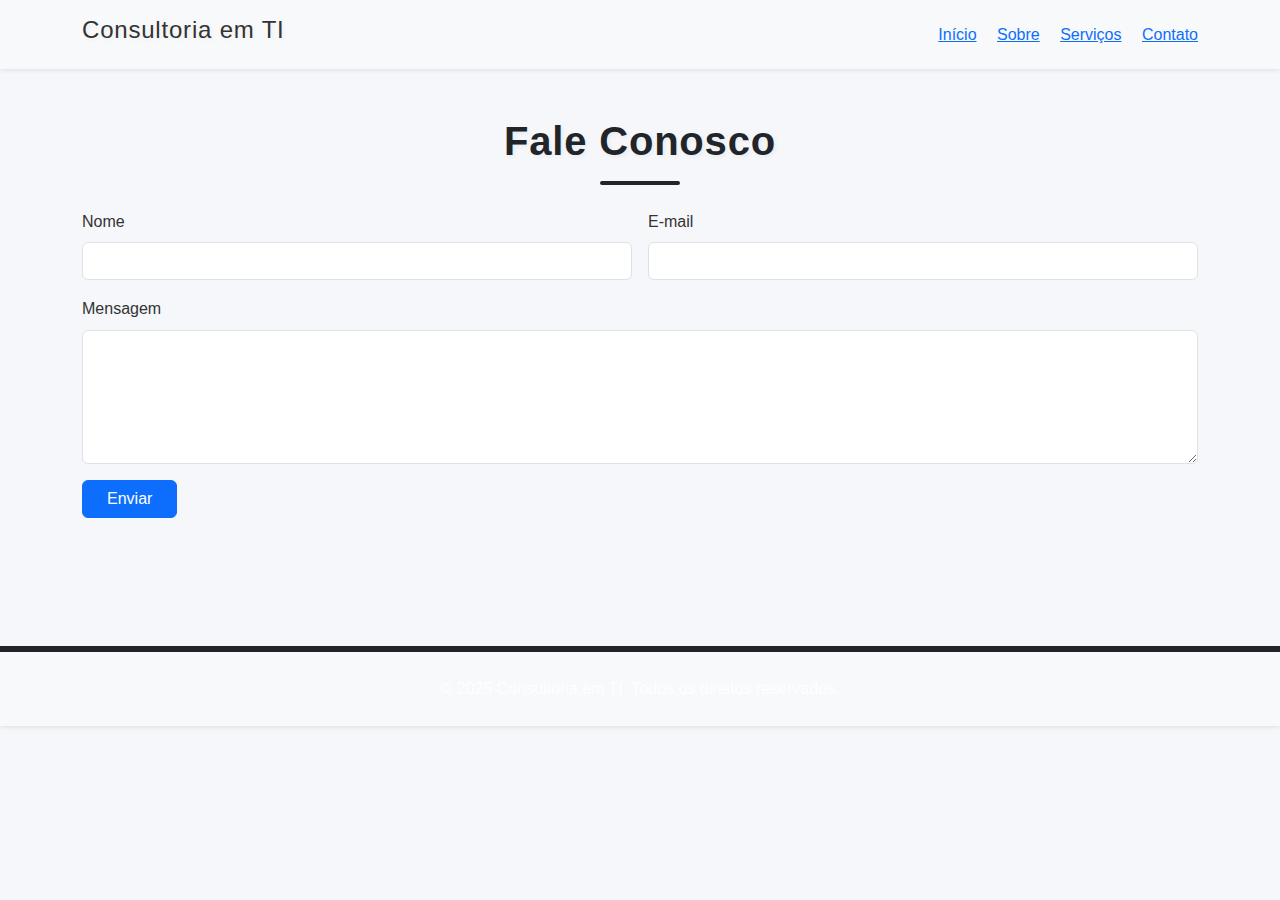
<file: contato.html>
<!DOCTYPE html>
<html lang="pt-br">

<head>
    <meta charset="UTF-8">
    <meta name="viewport" content="width=device-width, initial-scale=1.0">
    <title>Contato - Consultoria em TI</title>
    <link href="https://cdn.jsdelivr.net/npm/bootstrap@5.3.0/dist/css/bootstrap.min.css" rel="stylesheet">
        <link rel="stylesheet" href="css/index.css">
</head>

<body>
    <header class="bg-light py-3 shadow-sm">
        <div class="container d-flex justify-content-between align-items-center">
            <h1 class="h4">Consultoria em TI</h1>
            <nav>
                <a href="index.html" class="me-3">Início</a>
                <a href="sobre.html" class="me-3">Sobre</a>
                <a href="servicos.html" class="me-3">Serviços</a>
                <a href="contato.html" class="text-primary">Contato</a>
            </nav>
        </div>
    </header>

    <main class="container py-5">
        <h2 class="mb-4">Fale Conosco</h2>
        <form action="form_projeto.html" method="get" class="row g-3">
            <div class="col-md-6">
                <label for="nome" class="form-label">Nome</label>
                <input type="text" id="nome" name="nome" class="form-control" required>
            </div>
            <div class="col-md-6">
                <label for="email" class="form-label">E-mail</label>
                <input type="email" id="email" name="email" class="form-control" required>
            </div>
            <div class="col-12">
                <label for="mensagem" class="form-label">Mensagem</label>
                <textarea id="mensagem" name="mensagem" rows="5" class="form-control" required></textarea>
            </div>
            <div class="col-12">
                <button type="submit" class="btn btn-primary px-4">Enviar</button>
            </div>
        </form>
    </main>

    <footer class="bg-light py-4 text-center shadow-sm">
        <div class="container">
            <p class="mb-0">&copy; 2025 Consultoria em TI. Todos os direitos reservados.</p>
        </div>
    </footer>
</body>

</html>
</file>
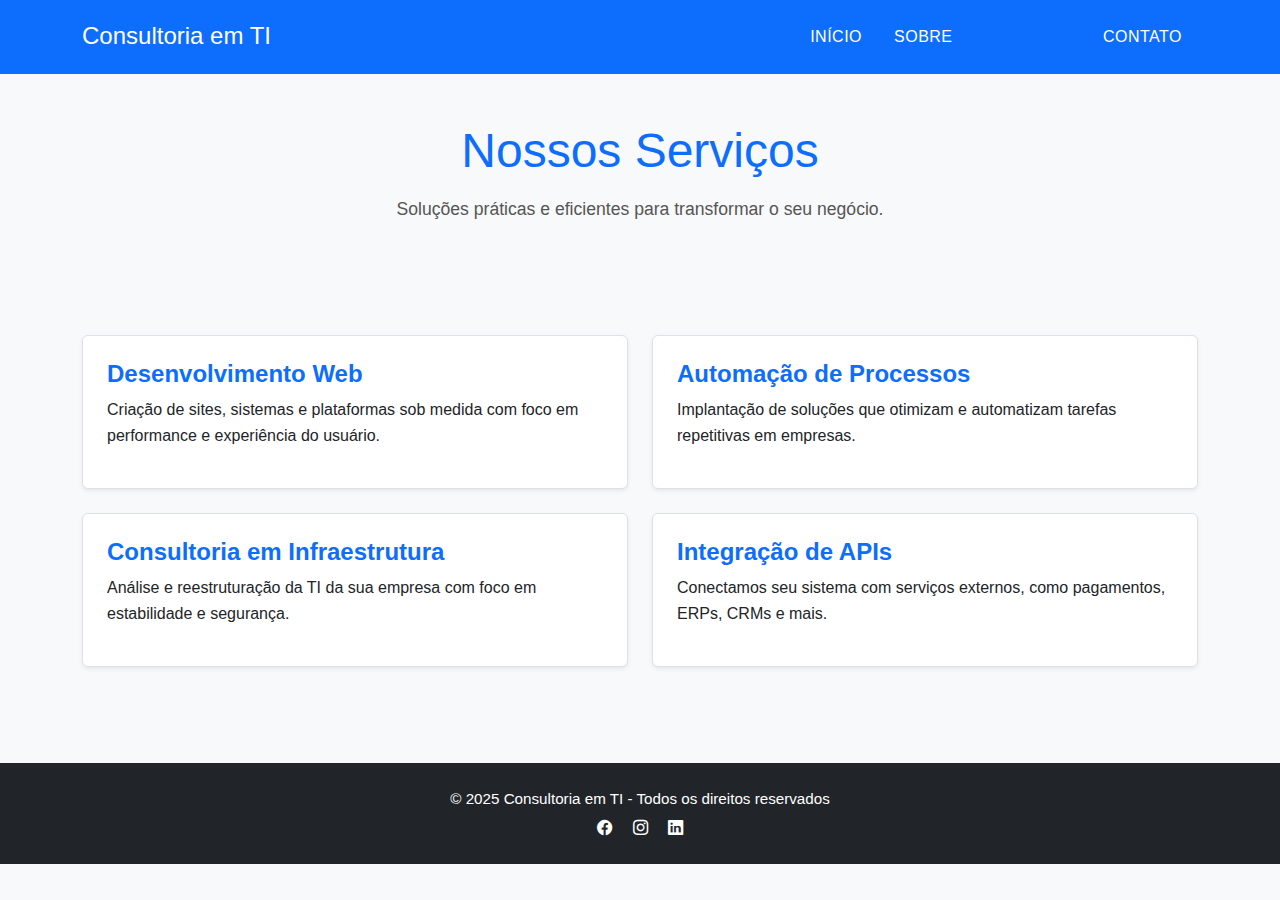
<file: servicos.html>
<!DOCTYPE html>
<html lang="pt-BR">

<head>
    <meta charset="UTF-8">
    <meta name="viewport" content="width=device-width, initial-scale=1.0">
    <title>Serviços | Consultoria em TI</title>
    <link href="https://cdn.jsdelivr.net/npm/bootstrap@5.3.2/dist/css/bootstrap.min.css" rel="stylesheet">
    <link href="https://cdn.jsdelivr.net/npm/bootstrap-icons/font/bootstrap-icons.css" rel="stylesheet">
    <link rel="stylesheet" href="css/servicos.css">
</head>

<body>
    <header class="bg-primary text-white shadow-sm">
        <div class="container py-3 d-flex justify-content-between align-items-center">
            <h1 class="h4 m-0">Consultoria em TI</h1>
            <nav>
                <ul class="nav">
                    <li class="nav-item"><a class="nav-link text-white" href="index.html">Início</a></li>
                    <li class="nav-item"><a class="nav-link text-white" href="sobre.html">Sobre</a></li>
                    <li class="nav-item"><a class="nav-link text-white fw-bold" href="servicos.html">Serviços</a></li>
                    <li class="nav-item"><a class="nav-link text-white" href="contato.html">Contato</a></li>
                </ul>
            </nav>
        </div>
    </header>

    <section class="bg-light py-5 text-center">
        <div class="container">
            <h2 class="display-5 mb-3">Nossos Serviços</h2>
            <p class="lead">Soluções práticas e eficientes para transformar o seu negócio.</p>
        </div>
    </section>

    <section class="container py-5">
        <div class="row g-4">
            <div class="col-md-6">
                <div class="p-4 bg-white border rounded shadow-sm h-100">
                    <h4 class="mb-2">Desenvolvimento Web</h4>
                    <p>Criação de sites, sistemas e plataformas sob medida com foco em performance e experiência do
                        usuário.</p>
                </div>
            </div>
            <div class="col-md-6">
                <div class="p-4 bg-white border rounded shadow-sm h-100">
                    <h4 class="mb-2">Automação de Processos</h4>
                    <p>Implantação de soluções que otimizam e automatizam tarefas repetitivas em empresas.</p>
                </div>
            </div>
            <div class="col-md-6">
                <div class="p-4 bg-white border rounded shadow-sm h-100">
                    <h4 class="mb-2">Consultoria em Infraestrutura</h4>
                    <p>Análise e reestruturação da TI da sua empresa com foco em estabilidade e segurança.</p>
                </div>
            </div>
            <div class="col-md-6">
                <div class="p-4 bg-white border rounded shadow-sm h-100">
                    <h4 class="mb-2">Integração de APIs</h4>
                    <p>Conectamos seu sistema com serviços externos, como pagamentos, ERPs, CRMs e mais.</p>
                </div>
            </div>
        </div>
    </section>

    <footer class="bg-dark text-white py-4">
        <div class="container text-center">
            <p class="mb-1">&copy; 2025 Consultoria em TI - Todos os direitos reservados</p>
            <div>
                <a href="#" class="text-white me-3"><i class="bi bi-facebook"></i></a>
                <a href="#" class="text-white me-3"><i class="bi bi-instagram"></i></a>
                <a href="#" class="text-white"><i class="bi bi-linkedin"></i></a>
            </div>
        </div>
    </footer>

    <script src="https://cdn.jsdelivr.net/npm/bootstrap@5.3.2/dist/js/bootstrap.bundle.min.js"></script>
</body>

</html>
</file>
<file: css/index.css>
/* Estilos modernos para index.html com base no sobre.css aprimorado */

body {
    font-family: 'Segoe UI', Tahoma, Geneva, Verdana, sans-serif;
    line-height: 1.6;
    background-color: #f5f7fa;
    color: #333;
    scroll-behavior: smooth;
    overflow-x: hidden;
}

h1,
h2,
h3,
h4,
h5 {
    font-weight: 800;
    color: #212529;
    letter-spacing: 0.8px;
    text-shadow: 2px 2px 4px rgba(0, 0, 0, 0.05);
    margin-bottom: 1.25rem;
}

h2 {
    font-size: 2.5rem;
    margin-bottom: 3rem;
    text-align: center;
    position: relative;
}

h2::after {
    content: '';
    display: block;
    width: 80px;
    height: 4px;
    background: #212529;
    margin: 1rem auto 0;
    border-radius: 2px;
}

p.lead {
    color: #555;
    font-size: 1.2rem;
    max-width: 850px;
    margin: 0 auto 2.5rem auto;
    text-align: center;
}

section {
    padding: 5rem 2rem;
    background: linear-gradient(135deg, #ffffff, #f4f6f9);
    border-radius: 1.5rem;
    margin-bottom: 3rem;
    box-shadow: 0 16px 48px rgba(0, 0, 0, 0.06);
    transition: transform 0.4s ease-in-out;
}

section:hover {
    transform: translateY(-5px);
    background: linear-gradient(135deg, #f8fafc, #e9edf2);
}

img {
    border-radius: 1.25rem;
    max-width: 100%;
    box-shadow: 0 6px 24px rgba(0, 0, 0, 0.1);
    transition: transform 0.35s ease;
}

img:hover {
    transform: scale(1.05);
}

section .highlight {
    background-color: #ffffff;
    padding: 2rem;
    border-radius: 1rem;
    box-shadow: 0 8px 30px rgba(0, 0, 0, 0.04);
    transition: all 0.3s ease-in-out;
    perspective: 1000px;
}

section .highlight:hover {
    background-color: #f0f2f5;
    transform: scale(1.02) rotateX(5deg);
    box-shadow: 0 12px 40px rgba(0, 0, 0, 0.1);
    z-index: 2;
}

ul.list-unstyled li {
    font-size: 1.15rem;
    color: #333;
    padding: 0.6rem 0;
    position: relative;
    padding-left: 1.5rem;
}

ul.list-unstyled li::before {
    content: '\2022';
    position: absolute;
    left: 0;
    color: #212529;
    font-size: 1.3rem;
    top: 0.1rem;
}

blockquote {
    font-style: italic;
    color: #444;
    border-left: 5px solid #ccc;
    padding-left: 1.5rem;
    margin: 2rem auto;
    max-width: 650px;
    font-size: 0.9rem;
    background-color: #f9fbfd;
    border-radius: 0.75rem;
    box-shadow: 0 4px 16px rgba(0, 0, 0, 0.04);
    transition: all 0.3s ease-in-out;
}

blockquote:hover {
    background-color: #eef2f6;
    transform: scale(1.01);
}

footer {
    font-size: 1rem;
    background-color: #1c1f23;
    color: #fff;
    padding: 3rem 0;
    margin-top: 5rem;
    border-top: 6px solid #212529;
    text-align: center;
}

footer a {
    color: #ffffff;
    transition: color 0.3s ease-in-out;
    text-decoration: none;
    font-weight: 600;
}

footer a:hover {
    color: #bbbbbb;
    text-decoration: underline;
}

/* Navegação */
.nav-link {
    font-weight: 700;
    text-transform: uppercase;
    letter-spacing: 0.6px;
    padding: 0.5rem 1rem;
    transition: all 0.25s ease-in-out;
    color: #212529;
    border-radius: 0.5rem;
}

.nav-link.fw-bold,
.nav-link.active {
    color: #212529 !important;
}

.nav-link:hover {
    background-color: #e2e6ea;
    color: #111;
}

/* Responsividade */
@media (max-width: 991px) {
    h2 {
        font-size: 1.9rem;
    }

    .nav-link {
        font-size: 1rem;
    }

    section {
        padding: 3rem 1.5rem;
    }

    .container {
        padding-left: 1rem;
        padding-right: 1rem;
    }

    p.lead {
        font-size: 1.1rem;
    }

    blockquote {
        font-size: 0.85rem;
        max-width: 90%;
        padding-left: 1rem;
    }
}
</file>
<file: css/servicos.css>
/* Estilos personalizados para servicos.html */

body {
    scroll-behavior: smooth;
    font-family: 'Segoe UI', Tahoma, Geneva, Verdana, sans-serif;
    background-color: #f8f9fa;
    color: #212529;
    line-height: 1.6;
}

h1,
h2,
h3,
h4,
h5 {
    font-weight: 700;
    color: #0d6efd;
}

h2 {
    margin-bottom: 2rem;
}

p.lead,
.card-text {
    color: #555;
    font-size: 1.1rem;
}

section {
    padding-top: 4rem;
    padding-bottom: 4rem;
    transition: all 0.3s ease-in-out;
}

.card {
    transition: transform 0.3s ease, box-shadow 0.3s ease;
    border: none;
    background-color: #ffffff;
    border-radius: 0.75rem;
}

.card:hover {
    transform: translateY(-5px) scale(1.02);
    box-shadow: 0 10px 25px rgba(0, 0, 0, 0.1);
}

.card-title {
    font-weight: 600;
    font-size: 1.3rem;
    margin-bottom: 0.75rem;
    color: #343a40;
}

.card-text {
    font-size: 1rem;
    color: #444;
}

footer {
    font-size: 0.95rem;
    background-color: #212529;
    color: white;
    padding: 2rem 0;
    margin-top: 3rem;
}

footer a {
    transition: color 0.2s ease-in-out;
    color: #ffffff;
    text-decoration: none;
}

footer a:hover {
    color: #0d6efd;
    text-decoration: underline;
}

/* Navegação */
.nav-link {
    font-weight: 500;
    text-transform: uppercase;
    letter-spacing: 0.5px;
    transition: color 0.2s ease-in-out;
}

.nav-link.fw-bold,
.nav-link.active {
    color: #0d6efd !important;
}

.nav-link:hover {
    color: #0b5ed7;
}

/* Responsividade adicional */
@media (max-width: 767px) {
    h2 {
        font-size: 1.75rem;
    }

    .nav-link {
        font-size: 0.95rem;
    }

    .container {
        padding-left: 1rem;
        padding-right: 1rem;
    }

    .card {
        padding: 1.25rem;
    }
}
</file>
